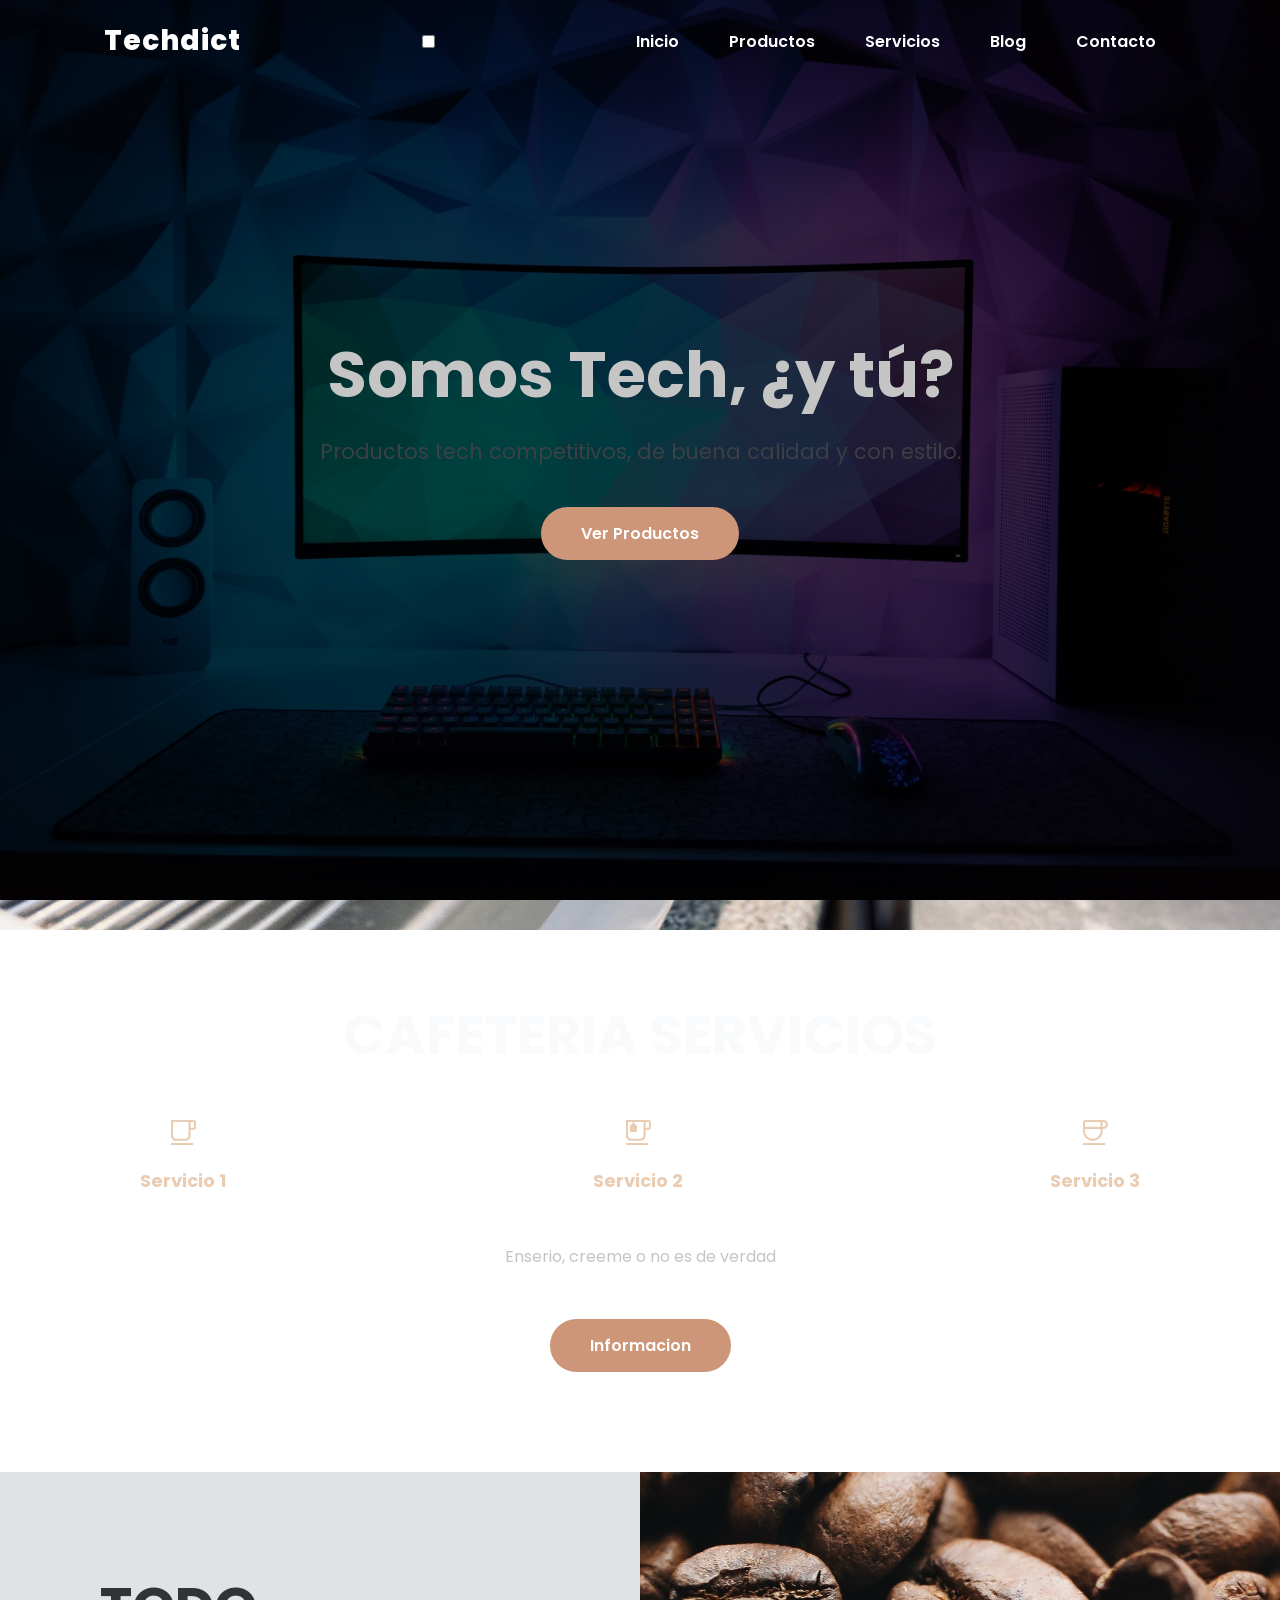
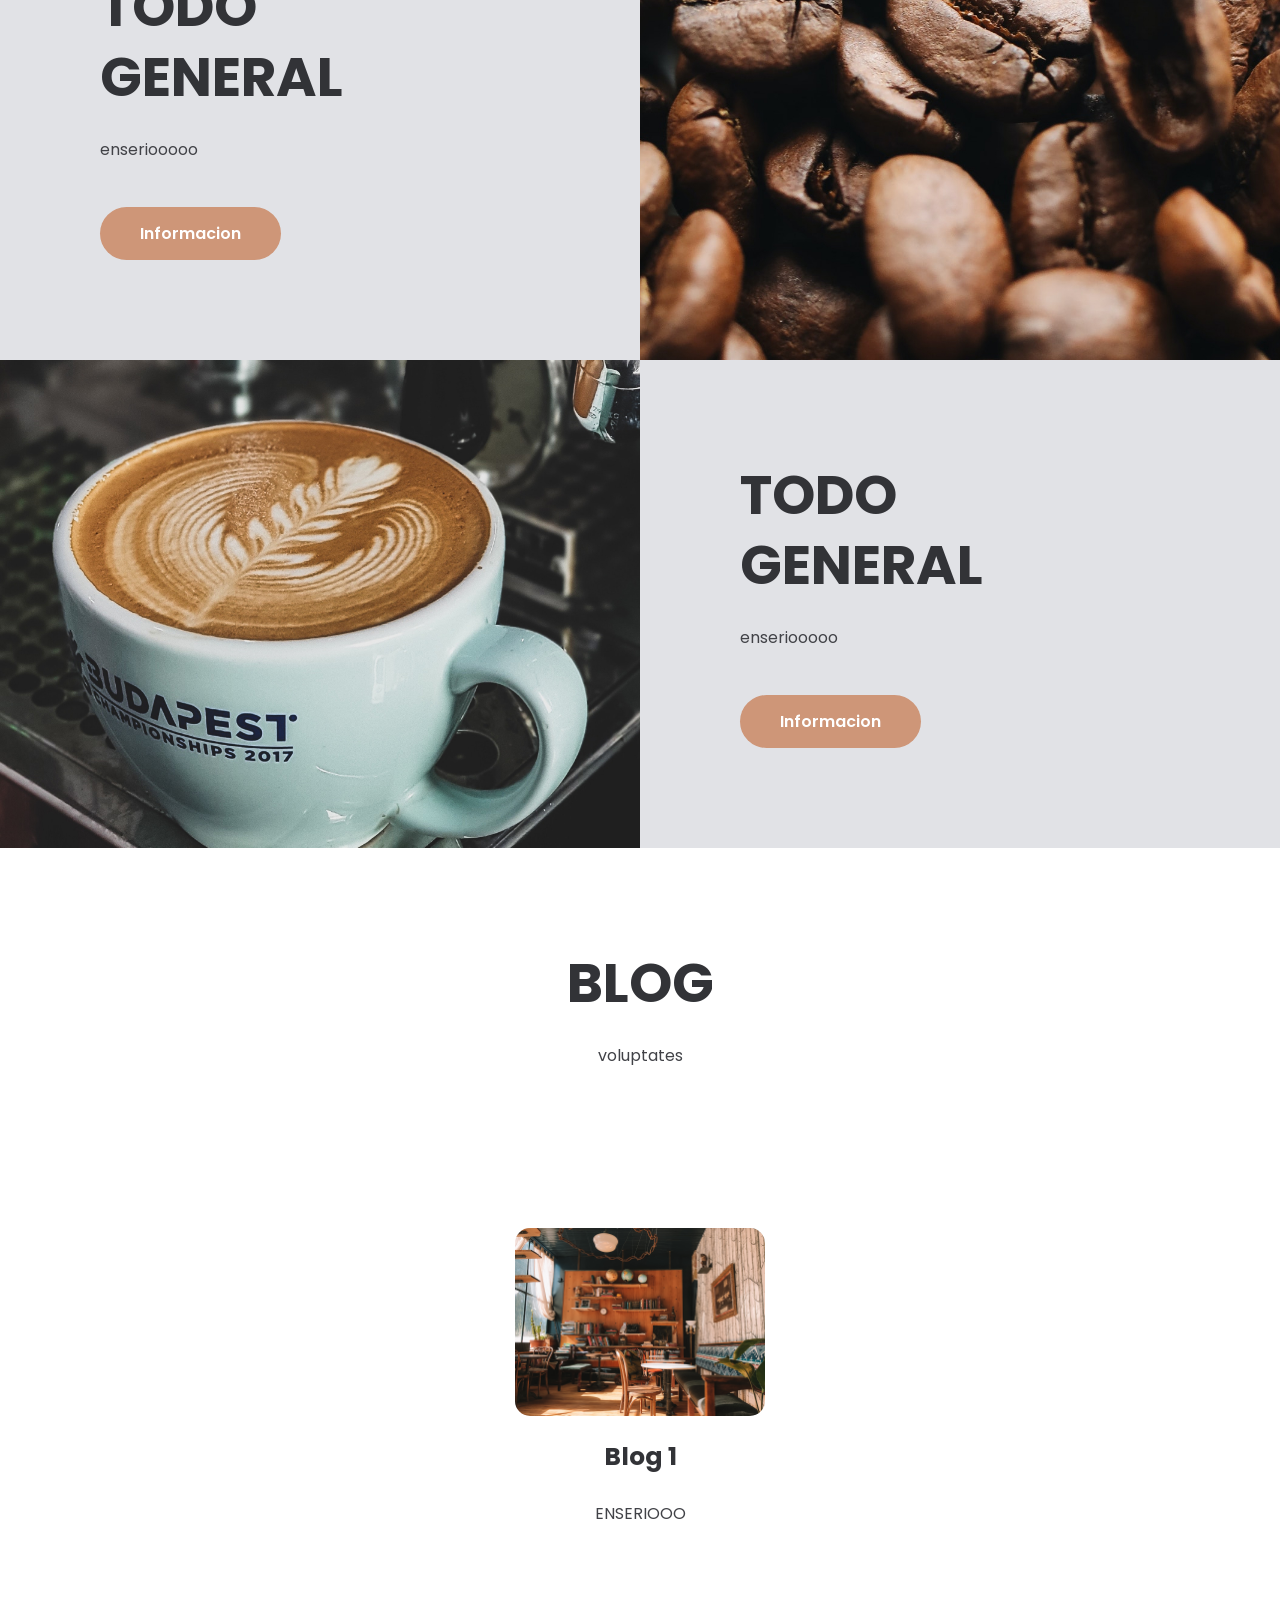
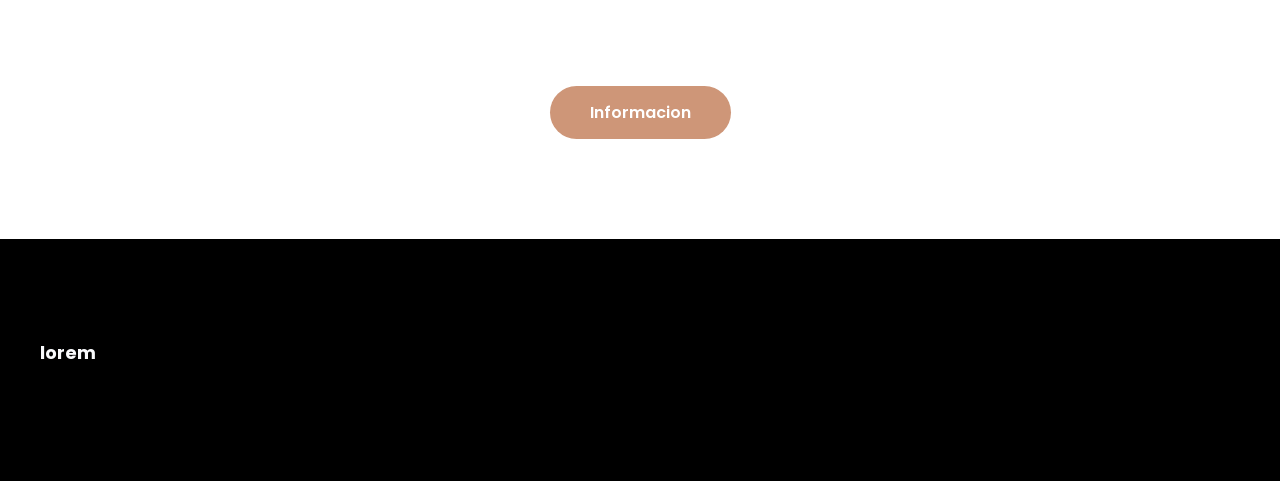
<file: index.html>
<!DOCTYPE html>
<html lang="es">
<head>
    <meta charset="UTF-8">
    <meta name="viewport" content="width=device-width, initial-scale=1.0">
    <title>Techdict - Tech de Calidad</title>
    <link rel="stylesheet" href="styles.css">
</head>
<body>

    <header class="header">
        <div class="menu container">
            <a href="#" class="logo">Techdict</a>
            
            <input type="checkbox" id="menu" />
            <label for="menu" class="menu-label">
                <img src="images/images/bg set up.jpg" class="menu-icono" alt="Menu">
            </label>

            <nav class="navbar">
                <ul>
                    <li><a href="#">Inicio</a></li>
                    <li><a href="productos.html">Productos</a></li>
                    <li><a href="#">Servicios</a></li>
                    <li><a href="#">Blog</a></li>
                    <li><a href="#">Contacto</a></li>
                </ul>
            </nav>
        </div>

        <div class="header-content container">
            <h1>Somos Tech, ¿y tú?</h1>
            <p>Productos tech competitivos, de buena calidad y con estilo.</p>
            <a href="productos.html" class="btn-1">Ver Productos</a>
        </div>
    </header>


    </section>

    <main class="services">

        <div class="services-content container">
            <h2>Cafeteria servicios</h2>

            <div class="services-group">

                <div class="services-1">
                    <img src="images/images/i1.svg" alt="">
                    <h3>Servicio 1</h3>
                </div>
                <div class="services-1">
                    <img src="images/images/i2.svg" alt="">
                    <h3>Servicio 2</h3>
                </div>
                <div class="services-1">
                    <img src="images/images/i3.svg" alt="">
                    <h3>Servicio 3</h3>
                </div>

            </div>
            <p>
                Enserio, creeme o no es de verdad
            </p>
            <a href="#" class="btn-1">Informacion</a>

        </div>
    </main>

    <section class="general">
        <div class="general-1">
            <h2>todo general</h2>
            <p>
                enseriooooo
            </p>
            <a href="#" class="btn-1">Informacion</a>
        </div>
        <div class="general-2"></div>

    </section>

    <section class="general">

        <div class="general-3"></div>

        <div class="general-1">
            <h2>todo general</h2>
            <p>
                enseriooooo
            </p>
            <a href="#" class="btn-1">Informacion</a>
        </div>
        

    </section>

    <section class="blog container">

        <h2>Blog</h2>
        <p>voluptates</p>

        <div class="blog content"> 
            <div class="blog-1">
                <img src="images/images/blog1.jpg" alt="">
                <h3>Blog 1</h3>
                <p>ENSERIOOO</p>
            </div>
        </div>

        <a href="#" class="btn-1">Informacion</a>
    </section>


    <footer class="footer">

        <div class="footer-content container">

            <div class="link">
                <h3>lorem</h3>
                <ul>
                    <li><a href="#"></a></li>
                    <li><a href="#"></a></li>
                    <li><a href="#"></a></li>
                    <li><a href="#"></a></li>
                </ul>
            </div>

        </div>

    </footer>

</body>
</html>
<!--Me quede hasta el mintuo 38:40 del video. Pilas-->
</file>
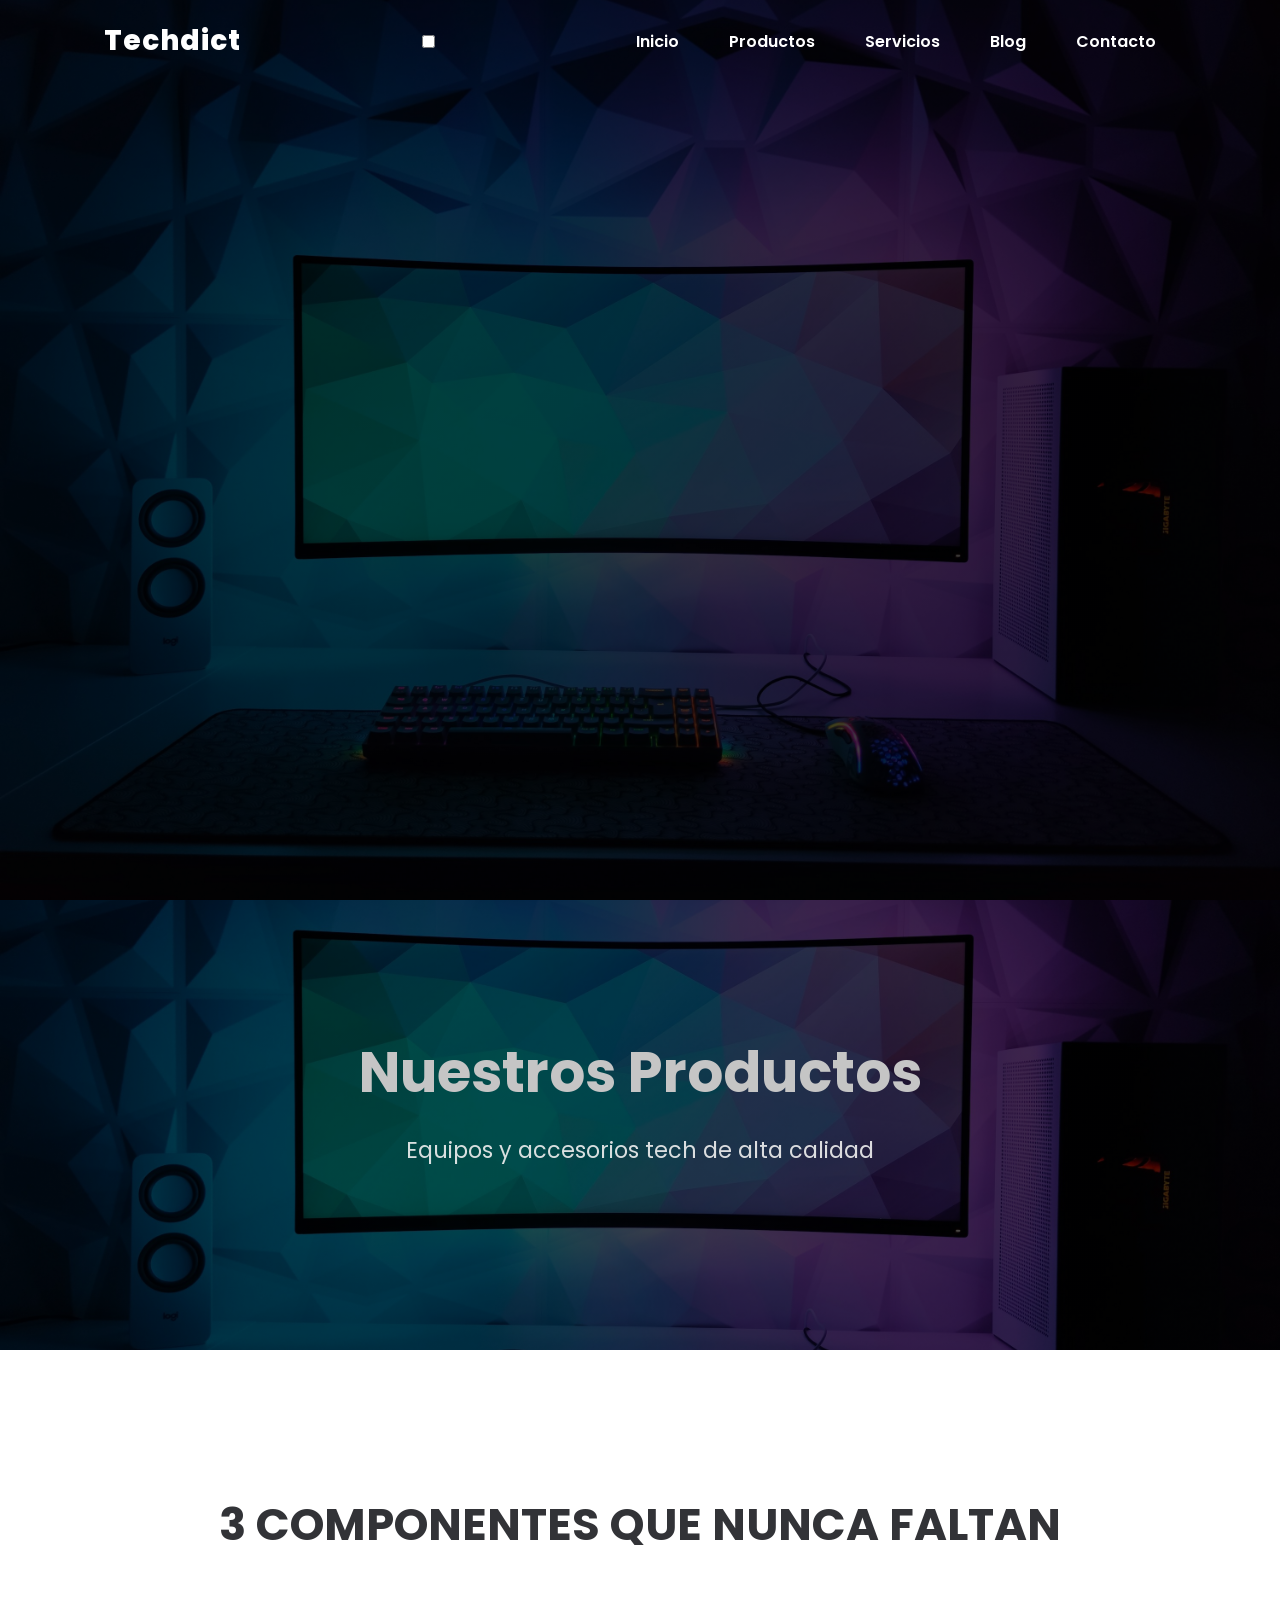
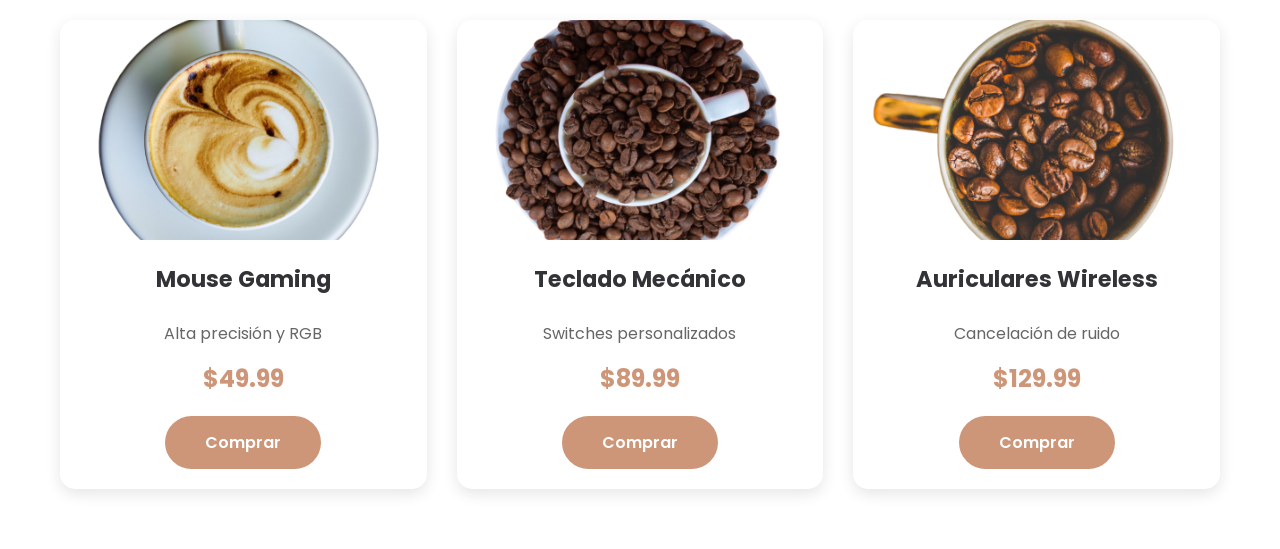
<file: productos.html>
<!DOCTYPE html>
<html lang="es">
<head>
    <meta charset="UTF-8">
    <meta name="viewport" content="width=device-width, initial-scale=1.0">
    <title>Productos - Techdict</title>
    <link rel="stylesheet" href="styles.css">
</head>
<body>

    <header class="header">
        <div class="menu container">
            <a href="index.html" class="logo">Techdict</a>
            
            <input type="checkbox" id="menu" />
            <label for="menu" class="menu-label">
                <img src="images/images/bg set up.jpg" class="menu-icono" alt="Menu">
            </label>

            <nav class="navbar">
                <ul>
                    <li><a href="index.html">Inicio</a></li>
                    <li><a href="productos.html">Productos</a></li>
                    <li><a href="#">Servicios</a></li>
                    <li><a href="#">Blog</a></li>
                    <li><a href="#">Contacto</a></li>
                </ul>
            </nav>
        </div>
    </header>

    <section class="products-hero">
        <div class="container">
            <h1>Nuestros Productos</h1>
            <p>Equipos y accesorios tech de alta calidad</p>
        </div>
    </section>

    <section class="products container" id="productos">
        <h2>3 Componentes que nunca faltan</h2>
        
        <div class="products-grid">
            <!-- Add your product cards here -->
            <div class="product-card">
                <img src="images/images/c1.png" alt="Producto 1">
                <h3>Mouse Gaming</h3>
                <p>Alta precisión y RGB</p>
                <span class="price">$49.99</span>
                <a href="#" class="btn-1">Comprar</a>
            </div>

            <div class="product-card">
                <img src="images/images/c2.png" alt="Producto 2">
                <h3>Teclado Mecánico</h3>
                <p>Switches personalizados</p>
                <span class="price">$89.99</span>
                <a href="#" class="btn-1">Comprar</a>
            </div>

            <div class="product-card">
                <img src="images/images/c3.png" alt="Producto 3">
                <h3>Auriculares Wireless</h3>
                <p>Cancelación de ruido</p>
                <span class="price">$129.99</span>
                <a href="#" class="btn-1">Comprar</a>
            </div>
        </div>
    </section>

</body>
</html>
</file>
<file: styles.css>
@import url('https://fonts.googleapis.com/css2?family=Poppins:ital,wght@0,100;0,200;0,300;0,400;0,500;0,600;0,700;0,800;0,900;1,100;1,200;1,300;1,400;1,500;1,600;1,700;1,800;1,900&display=swap');

*{
    margin: 0;
    padding: 0;
    box-sizing: border-box;
    text-decoration: none;
    list-style: none;
}


body {
    font-family: 'Poppins', sans-serif;
}

.container {
    max-width: 1200px;
    margin: 0 auto;

}

.header {
    background-image: linear-gradient(rgba(0,0,0,0.75), rgba(0,0,0,0.75)), 
                      url(images/images/bg\ set\ up.jpg);
    background-position: center;
    background-repeat: no-repeat;
    background-size: cover;
    min-height: 100vh;
    display: flex;
    align-items: center;
    position: relative;
}

.menu {
    position: absolute;
    top: 0;
    left: 0;
    right: 0;
    padding: 20px 5%;
    display: flex;
    align-items: center;
    justify-content: space-between;
    z-index: 100;
}

.logo {
    color: #fff;
    font-size: 28px;
    font-weight: 800;
    letter-spacing: 1px;
}

.menu-label {
    cursor: pointer;
    display: none;
}

.menu-icono {
    width: 30px;
    filter: brightness(0) invert(1);
}

.navbar ul {
    display: flex;
    gap: 10px;
}

.navbar ul li a {
    color: #fff;
    padding: 10px 20px;
    font-weight: 600;
    transition: all 0.3s;
}

.navbar ul li a:hover {
    color: #CE9678;
    background: rgba(255,255,255,0.1);
    border-radius: 8px;
}

/* Hero Text */
.header-content {
    text-align: center;
    color: white;
    max-width: 800px;
    margin: 0 auto;
    padding: 0 20px;
}

.header-content h1 {
    font-size: 4rem;
    line-height: 1.1;
    margin-bottom: 20px;
}

.header-content p {
    font-size: 1.3rem;
    margin-bottom: 40px;
    opacity: 0.9;
}

.btn-1 {
    display: inline-block;
    padding: 14px 40px;
    background-color: #CE9678;
    color: white;
    font-weight: 600;
    border-radius: 50px;
    transition: all 0.3s;
}

.btn-1:hover {
    background-color: #ebad8b;
    transform: translateY(-3px);
}

.coffee {
    padding: 100px 0;
    background-color: #E1E2E6;
    position: relative;


}

.coffee-content {
    text-align: center;


}

.coffee-content h2 {
    font-size: 55px;
    line-height: 70px;
    color: #323337;
    text-transform: uppercase;
    padding: 0 250px;
    margin-bottom: 15px;

}

.txt-p {
    font-size: 16px;
    color: #212121;
    padding: 0 250px;
    margin-bottom: 35px;

}

.coffee-group {
    display: flex;
    justify-content: space-between;
    margin-bottom: 50px;

}

.coffee-1 img {
    padding: 0 25px;

}

.coffee-1 img {
    width: 200px

}

.coffee-img {

    position: absolute;
    top: 0;
    right: 0;
}

.coffee-1 h3 {

    color: #323337;
    font-size: 20px;
    margin-bottom: 20px;
}

.services {
    background-image: linear-gradient(
        rgba(0,0,0, 0.7),
        rgba(0,0,0, 0.7)),
        url(images/images/bg2.jpg);
        background-position: center center;
        background-repeat: no-repeat;
        background-size: cover;
        background-attachment: fixed;
        padding: 100px 0;
}

.services-content {
    text-align: center;
}

.services-content h2{
    font-size: 55px;
    line-height: 70px;
    color: #F9FAFC;
    text-transform: uppercase;
    margin-bottom: 50px;
}

.services-content p {
    font-size: 16px;
    color: #c5c5c5;
    margin-bottom: 50px;
    padding: 0 100px;

}

.services-group {
    display: flex;
    justify-content: space-between;
    margin-bottom: 50px;
}

.services-1 {
    padding: 0 100px;

}

.services-1 img {
    width: 25px;
    margin-bottom: 15px;
}

.services-1 h3 {
    color: #EACCB3;
    font-size: 18px;
}

.general {
    display: flex;

}

.general-1 {
    width: 50%;
    padding: 100px 250px 100px 100px;
    background-color: #E1E2E6;
}

.general-2 {
    background-image: url(images/images/coffe-1.jpg);
    background-position: center center;
    background-position: no-repeat;
    background-size: cover;
    width: 50%;

}

.general-3 {
    background-image: url(images/images/coffee-2.jpg);
    background-position: center center;
    background-position: no-repeat;
    background-size: cover;
    width: 50%;
    
}
h1 {
    font-size: 55px;
    line-height: 70px;
    color: #c5c5c5;
    margin-bottom: 20px;
}

h2 {
    font-size: 55px;
    line-height: 70px;
    color: #323337;
    text-transform: uppercase;
    margin-bottom: 20px;
}

p {
    font-size: 16px;
    color: #414247;
    margin: 25px 0 45px 0;
}

.blog {

    padding: 100px 0;
    text-align: center;
}

.blog-content {
    display: flex;
    justify-content: space-between;
}

.blog-1 {
    padding: 15px 55px;
}

.blog-1 img {
    width: 250px;
    border-radius: 15px;
    margin-bottom: 15px;
}

.blog-1 h3 {
    font-size: 25px;
    color: #323337;
}

.footer {
    padding: 100px 0;
    background-color: #000000;

}

.footer-content {
    display: flex;
    justify-content: space-between;

}

.link h3 {
    font-size: 18px;
    color: #F9FAFC;
    margin-bottom: 15px;
}


.link a {
    font-size: 16px;
    color: #c5c5c5;
    display: block;
    margin-bottom: 15px;
}

@media(max-width:991px) {

    .menu {
        padding: 30px;
    }

    .menu label {
        display: initial;
    }

    .menu .navbar {
        position: absolute;
        top: 100%;
        left: 0;
        right: 0;
        background-color: #323337;
        display: none;
    }

    .menu .navbar ul li {
        width: 100%
    }


    #menu:checked ~ .navbar {
        display: initial;
    }

    .header {
        min-height: 0vh;


    }

    .header-content {
        padding: 100px 30px;
    }

    .header-content p {
        padding: 0;
    }

    .coffee {
        padding: 30px;
    }

    .coffee-content h2 {
        padding: 0;
    }

    .txt-p {
        padding: 0;
    }

    .coffee-group {
        flex-direction: column;
        margin-bottom: 0;

    }

    .coffee-img {
        display: none;
    }

    .services {
        padding: 30px;
    }

    .services-content p {
        padding: 0;
    }

    .services-group {
        flex-direction: column;
        margin-bottom: 0;

    }

    .services-1 {
        margin-bottom: 25px;
    }

    .general {
        flex-direction: column;
    }

    .general-1 {
        width: 100%;
        padding: 30px;
        text-align: center;
    }

    .general-2, .general-3 {
        display: none;
    }

    .blog {
        padding: 30px;
    }

    .blog-content {
        flex-direction: column;

    }

    .blog-1 {
        padding: 0;
    }

    .footer {
        padding: 30px;

    }

    .footer-content {
        flex-direction: column;
        text-align: center;
        
    }
}

/* ====================== PRODUCTS PAGE ====================== */

.products-hero {
    background-image: linear-gradient(rgba(0,0,0,0.7), rgba(0,0,0,0.7)), 
                      url(images/images/bg\ set\ up.jpg);
    background-size: cover;
    background-position: center;
    background-repeat: no-repeat;
    min-height: 50vh;
    display: flex;
    align-items: center;
    text-align: center;
    color: white;
    margin-bottom: 80px;
}

.products-hero .container {
    max-width: 800px;
}

.products-hero h1 {
    font-size: 3.5rem;
    margin-bottom: 15px;
}

.products-hero p {
    font-size: 1.4rem;
    opacity: 0.9;
    color: #f0f0f0;
}

/* Products Grid */
.products {
    padding: 60px 20px;
}

.products h2 {
    text-align: center;
    font-size: 2.8rem;
    margin-bottom: 60px;
    color: #323337;
}

.products-grid {
    display: grid;
    grid-template-columns: repeat(auto-fit, minmax(280px, 1fr));
    gap: 30px;
}

.product-card {
    background: white;
    border-radius: 15px;
    overflow: hidden;
    box-shadow: 0 5px 15px rgba(0,0,0,0.1);
    transition: transform 0.3s, box-shadow 0.3s;
    text-align: center;
    padding-bottom: 20px;
}

.product-card:hover {
    transform: translateY(-10px);
    box-shadow: 0 15px 30px rgba(0,0,0,0.15);
}

.product-card img {
    width: 100%;
    height: 220px;
    object-fit: cover;
}

.product-card h3 {
    font-size: 1.4rem;
    margin: 15px 0 8px;
    color: #323337;
}

.product-card p {
    color: #666;
    margin-bottom: 15px;
    padding: 0 20px;
}

.price {
    display: block;
    font-size: 1.5rem;
    font-weight: 700;
    color: #CE9678;
    margin: 10px 0;
}

.product-card .btn-1 {
    margin-top: 10px;
    border-radius: 50px;
}
</file>
